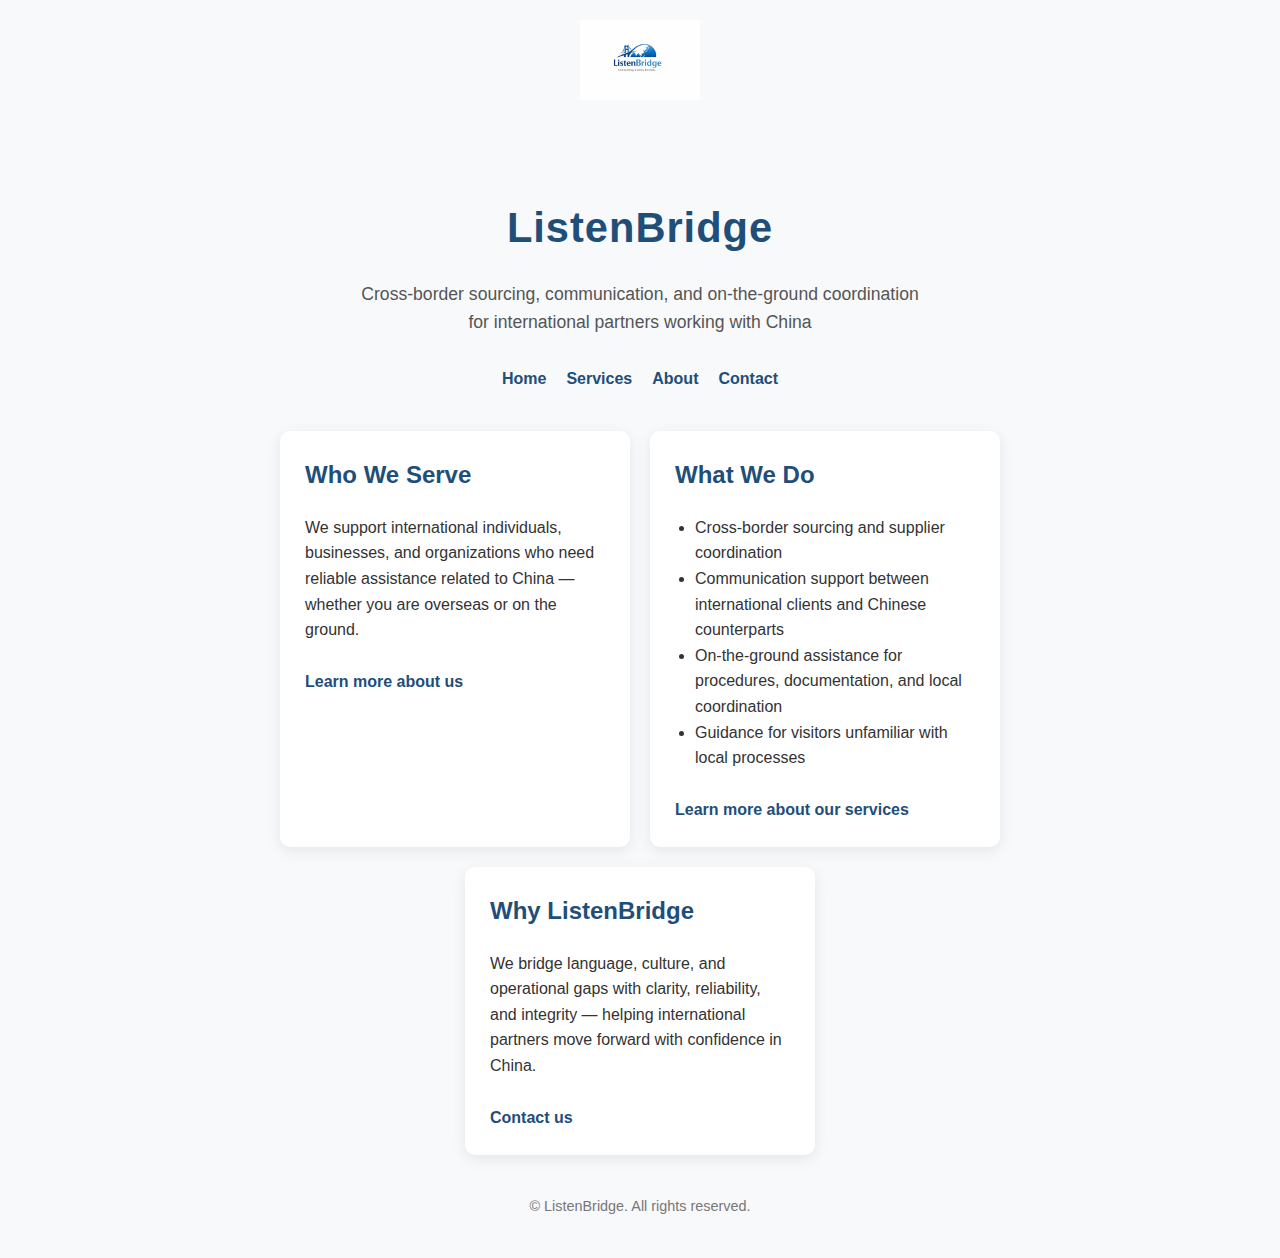
<file: index.html>
<!DOCTYPE html>
<html lang="en">
<head>
  <meta charset="UTF-8">
  <meta name="viewport" content="width=device-width, initial-scale=1.0">
  <title>ListenBridge | Cross-Border Support in China</title>
  <style>
    body {
      margin: 0;
      font-family: -apple-system, BlinkMacSystemFont, "Segoe UI", Roboto, Arial, sans-serif;
      background-color: #f7f9fb;
      color: #333;
      line-height: 1.6;
    }

    .container {
      max-width: 960px;
      margin: auto;
      padding: 40px 20px;
    }

    header {
      text-align: center;
      margin-bottom: 30px;
    }

    header h1 {
      font-size: 2.6em;
      margin-bottom: 10px;
      letter-spacing: 1px;
      color: #1f4e79;
    }

    header p {
      font-size: 1.1em;
      color: #555;
    }

    nav ul {
      list-style: none;
      padding: 0;
      display: flex;
      justify-content: center;
      gap: 20px;
      margin-bottom: 40px;
    }

    nav a {
      text-decoration: none;
      color: #1f4e79;
      font-weight: bold;
    }

    nav a:hover {
      text-decoration: underline;
    }

    .card-container {
      display: flex;
      flex-wrap: wrap;
      gap: 20px;
      justify-content: center;
      margin-bottom: 40px;
    }

    .card {
      background: #fff;
      border-radius: 10px;
      padding: 25px;
      box-shadow: 0 4px 15px rgba(0,0,0,0.08);
      flex: 1 1 280px;
      max-width: 300px;
      transition: transform 0.3s, box-shadow 0.3s;
    }

    .card:hover {
      transform: translateY(-5px);
      box-shadow: 0 8px 20px rgba(0,0,0,0.12);
    }

    .card h2 {
      margin-top: 0;
      color: #1f4e79;
    }

    .card ul {
      padding-left: 20px;
    }

    .btn-link {
      display: inline-block;
      margin-top: 10px;
      color: #1f4e79;
      font-weight: bold;
      text-decoration: none;
    }

    .btn-link:hover {
      text-decoration: underline;
    }

    .contact {
      text-align: center;
      font-size: 1.1em;
      font-weight: bold;
      margin-top: 20px;
    }

    .contact a {
      color: #1f4e79;
      text-decoration: none;
    }

    .contact a:hover {
      text-decoration: underline;
    }

    footer {
      text-align: center;
      font-size: 0.9em;
      color: #777;
      margin-top: 40px;
    }

    #logo {
      text-align: center;
      margin: 20px 0;
    }
  </style>
</head>
<body>

<div id="logo">
  <a href="index.html">
    <img src="images/logo.png" alt="ListenBridge Logo" style="height:80px;">
  </a>
</div>

<div class="container">

  <header>
    <h1>ListenBridge</h1>
    <p>
      Cross-border sourcing, communication, and on-the-ground coordination<br>
      for international partners working with China
    </p>
  </header>

  <nav>
    <ul>
      <li><a href="index.html">Home</a></li>
      <li><a href="services.html">Services</a></li>
      <li><a href="about.html">About</a></li>
      <li><a href="contact.html">Contact</a></li>
    </ul>
  </nav>

  <section class="card-container">
    <div class="card">
      <h2>Who We Serve</h2>
      <p>We support international individuals, businesses, and organizations who need reliable assistance related to China — whether you are overseas or on the ground.</p>
      <a class="btn-link" href="about.html">Learn more about us</a>
    </div>

    <div class="card">
      <h2>What We Do</h2>
      <ul>
        <li>Cross-border sourcing and supplier coordination</li>
        <li>Communication support between international clients and Chinese counterparts</li>
        <li>On-the-ground assistance for procedures, documentation, and local coordination</li>
        <li>Guidance for visitors unfamiliar with local processes</li>
      </ul>
      <a class="btn-link" href="services.html">Learn more about our services</a>
    </div>

    <div class="card">
      <h2>Why ListenBridge</h2>
      <p>We bridge language, culture, and operational gaps with clarity, reliability, and integrity — helping international partners move forward with confidence in China.</p>
      <a class="btn-link" href="contact.html">Contact us</a>
    </div>
  </section>

  <footer>
    © ListenBridge. All rights reserved.
  </footer>

</div>

</body>
</html>
</file>
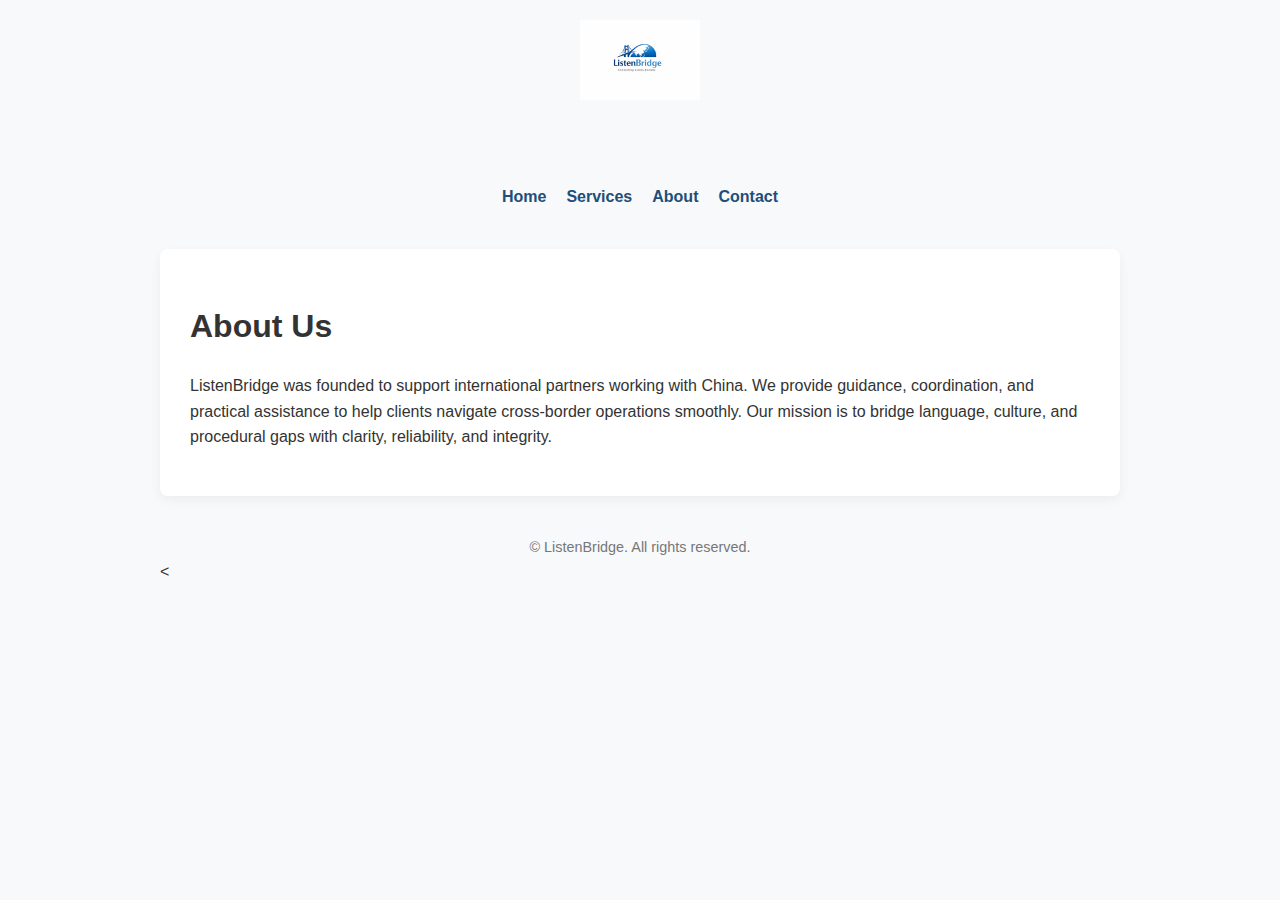
<file: about.html>
<!DOCTYPE html>
<html lang="en">
<head>
  <meta charset="UTF-8">
  <meta name="viewport" content="width=device-width, initial-scale=1.0">
  <title>About ListenBridge</title>
  <style>
    body {margin:0;font-family:-apple-system,BlinkMacSystemFont,"Segoe UI",Roboto,Arial,sans-serif;background:#f7f9fb;color:#333;line-height:1.6;}
    .container {max-width:960px;margin:auto;padding:40px 20px;}
    header {text-align:center;margin-bottom:30px;}
    header h1 {font-size:2.4em;color:#1f4e79;}
    nav ul {list-style:none;padding:0;display:flex;justify-content:center;gap:20px;margin-bottom:40px;}
    nav a {text-decoration:none;color:#1f4e79;font-weight:bold;}
    nav a:hover {text-decoration:underline;}
    section {background:#fff;border-radius:8px;padding:30px;box-shadow:0 4px 12px rgba(0,0,0,0.05);}
    footer {text-align:center;font-size:0.9em;color:#777;margin-top:40px;}
    #logo {text-align:center;margin:20px 0;}
  </style>
</head>
<body>

<div id="logo">
    <a href="index.html"><img src="images/logo.png" alt="ListenBridge Logo" style="height:80px;"></a>
</div>

<div class="container">

  <nav>
    <ul>
      <li><a href="index.html">Home</a></li>
      <li><a href="services.html">Services</a></li>
      <li><a href="about.html">About</a></li>
      <li><a href="contact.html">Contact</a></li>
    </ul>
  </nav>

  <section>
    <h1>About Us</h1>
    <p>
      ListenBridge was founded to support international partners working with China.
      We provide guidance, coordination, and practical assistance to help clients navigate
      cross-border operations smoothly. Our mission is to bridge language, culture, and procedural gaps
      with clarity, reliability, and integrity.
    </p>
  </section>

  <footer>
    © ListenBridge. All rights reserved.
  </footer>

<
</file>
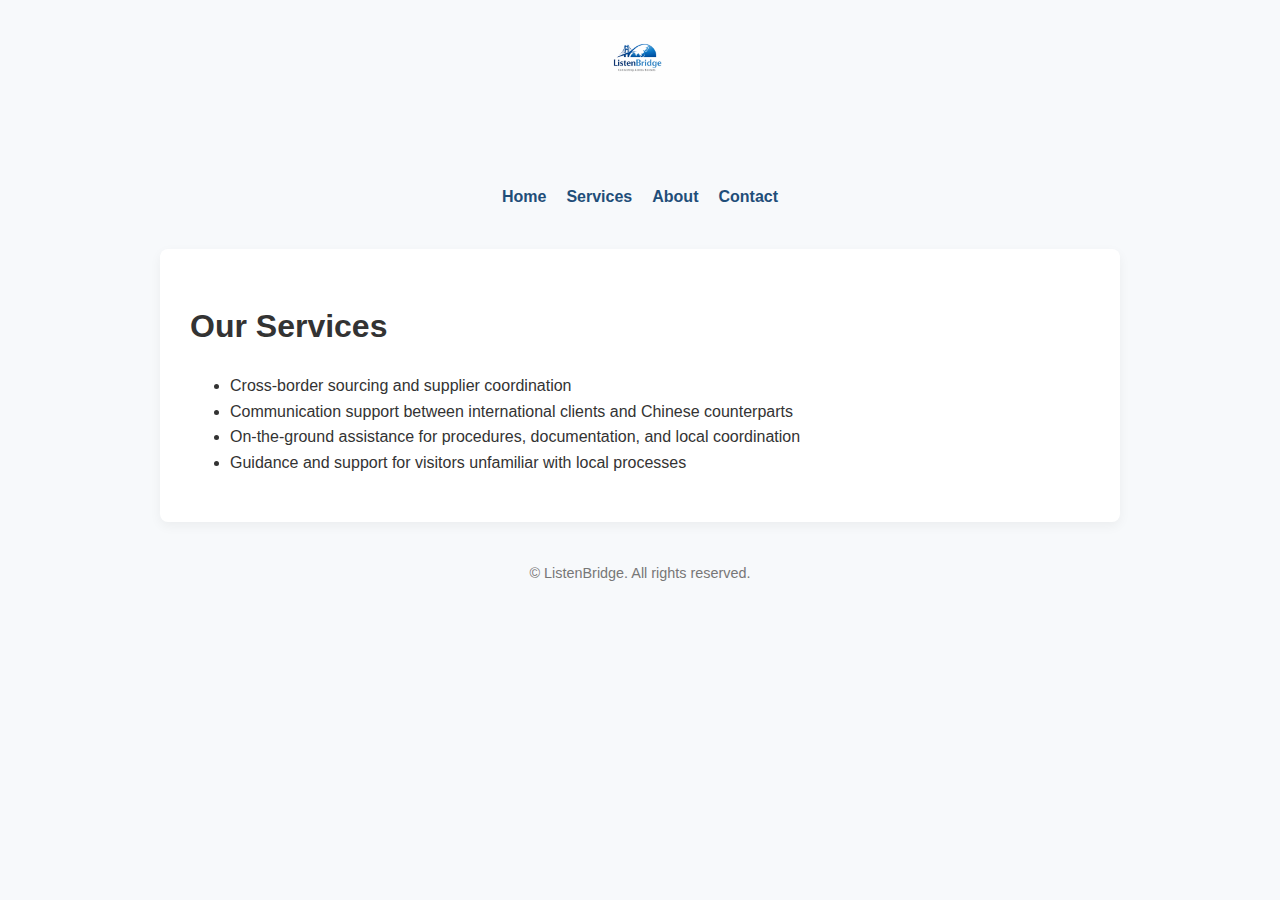
<file: services.html>
<!DOCTYPE html>
<html lang="en">
<head>
  <meta charset="UTF-8">
  <meta name="viewport" content="width=device-width, initial-scale=1.0">
  <title>Our Services</title>
  <style>
    body {margin:0;font-family:-apple-system,BlinkMacSystemFont,"Segoe UI",Roboto,Arial,sans-serif;background:#f7f9fb;color:#333;line-height:1.6;}
    .container {max-width:960px;margin:auto;padding:40px 20px;}
    header {text-align:center;margin-bottom:30px;}
    header h1 {font-size:2.4em;color:#1f4e79;}
    nav ul {list-style:none;padding:0;display:flex;justify-content:center;gap:20px;margin-bottom:40px;}
    nav a {text-decoration:none;color:#1f4e79;font-weight:bold;}
    nav a:hover {text-decoration:underline;}
    section {background:#fff;border-radius:8px;padding:30px;box-shadow:0 4px 12px rgba(0,0,0,0.05);}
    footer {text-align:center;font-size:0.9em;color:#777;margin-top:40px;}
    #logo {text-align:center;margin:20px 0;}
  </style>
</head>
<body>

<div id="logo">
    <a href="index.html"><img src="images/logo.png" alt="ListenBridge Logo" style="height:80px;"></a>
</div>

<div class="container">

  <nav>
    <ul>
      <li><a href="index.html">Home</a></li>
      <li><a href="services.html">Services</a></li>
      <li><a href="about.html">About</a></li>
      <li><a href="contact.html">Contact</a></li>
    </ul>
  </nav>

  <section>
    <h1>Our Services</h1>
    <ul>
      <li>Cross-border sourcing and supplier coordination</li>
      <li>Communication support between international clients and Chinese counterparts</li>
      <li>On-the-ground assistance for procedures, documentation, and local coordination</li>
      <li>Guidance and support for visitors unfamiliar with local processes</li>
    </ul>
  </section>

  <footer>
    © ListenBridge. All rights reserved.
  </footer>

</div>
</body>
</html>
</file>
